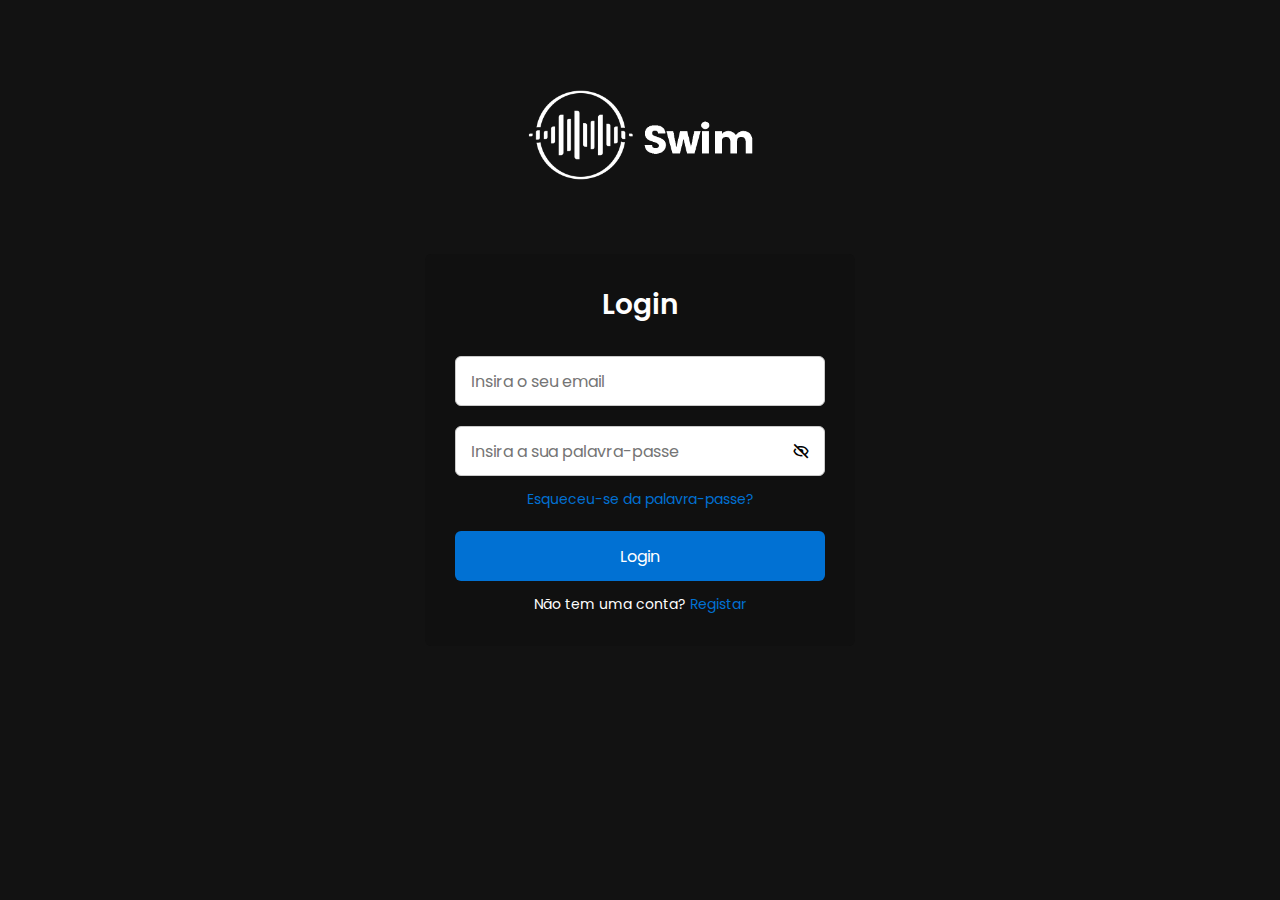
<file: login.html>
<!DOCTYPE html>
<html lang="en">
  <head>
    <meta charset="UTF-8" />
    <meta name="viewport" content="width=device-width, initial-scale=1.0" />
    <title>Swim - Entrar</title>
    <!-- css -->
    <link rel="stylesheet" href="css/loginstyles.css" />

    <!-- boxicons -->
    <link
      href="https://unpkg.com/boxicons@2.1.4/css/boxicons.min.css"
      rel="stylesheet"
    />
  </head>
  <body>

    <section class="container forms">
        <img src="images/swimnoback.png" alt="Logo" class="logo">
        <div class="form login">
            <div class="form-content">
                <header>Login</header>

                <form action="#">
                    <div class="field input-field">
                        <input type="email" placeholder="Insira o seu email" class="input">
                    </div>

                    <div class="field input-field">
                        <input type="password" placeholder="Insira a sua palavra-passe" class="password">
                        <i class='bx bx-hide eye-icon'></i>
                    </div>

                    <div class="form-link">
                        <a href="#" class="forgot-pass">Esqueceu-se da palavra-passe?</a>
                    </div>

                    <div class="field button-field">
                        <button>Login</button>
                    </div>

                    <div class="form-link">
                        <span>Não tem uma conta? <a href="#" class="link signup-link"> Registar</a></span>
                    </div>
                </form>
            </div>
        </div>
    </section>

    <script src="js/pass_script.js"></script>
  </body>
</html>
</file>
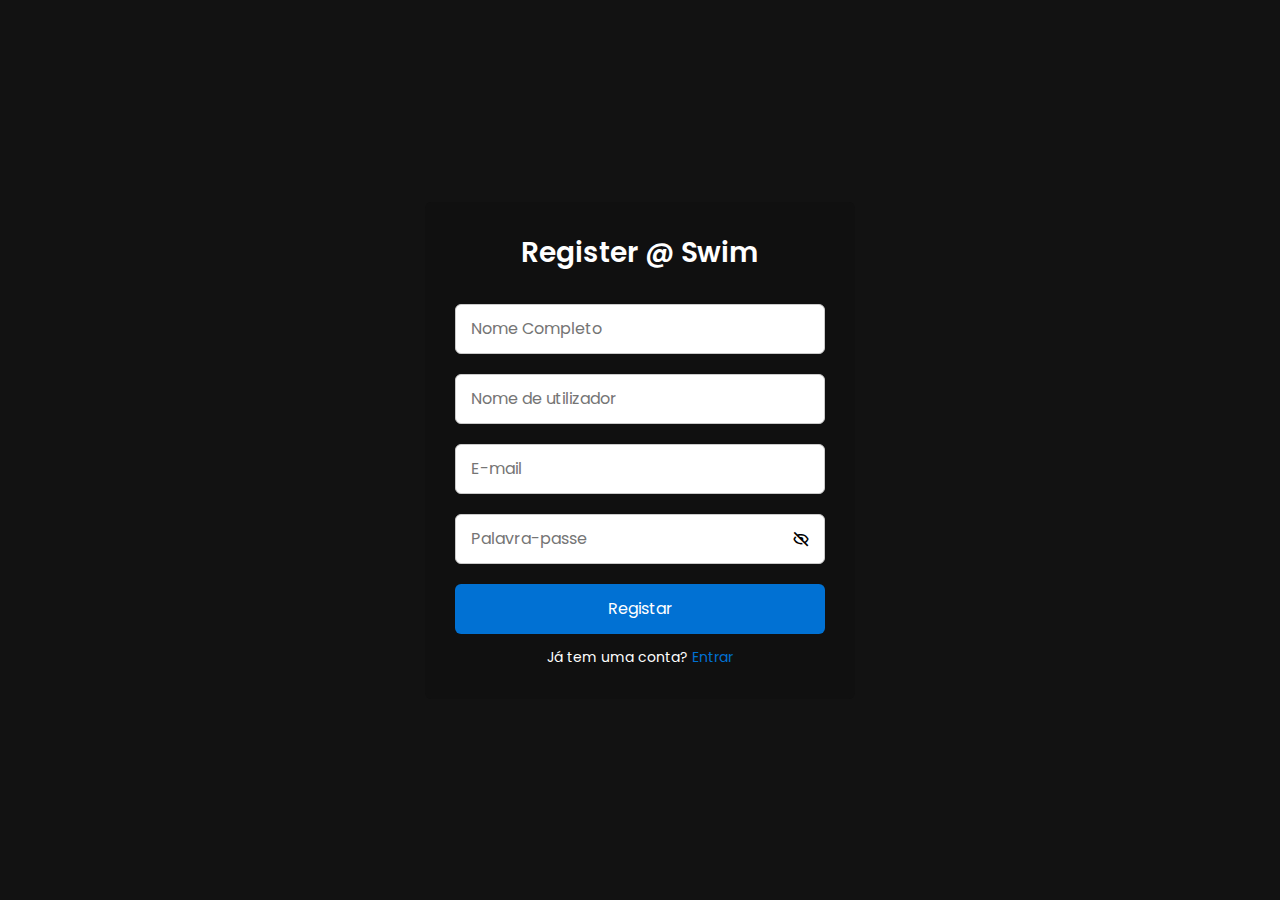
<file: register.html>
<!DOCTYPE html>
<html lang="en">
  <head>
    <meta charset="UTF-8" />
    <meta name="viewport" content="width=device-width, initial-scale=1.0" />
    <title>Swim - Register</title>
    <link rel="icon" type="image/png" href="images/altlogo-no-bg.png"/>
    <!-- css -->
    <link rel="stylesheet" href="css/loginstyles.css" />

    <!-- boxicons -->
    <link
      href="https://unpkg.com/boxicons@2.1.4/css/boxicons.min.css"
      rel="stylesheet"
    />
  </head>
  <body>

    <section class="container forms">
        <div class="form register">
            <div class="form-content">
                <header>Register @ Swim</header>

                <form action="#">
                    <div class="field input-field">
                        <input type="text" placeholder="Nome Completo" class="input">
                    </div>

                    <div class="field input-field">
                        <input type="text" placeholder="Nome de utilizador" class="input">
                    </div>

                    <div class="field input-field">
                        <input type="email" placeholder="E-mail" class="input">
                    </div>

                    <div class="field input-field">
                        <input type="password" placeholder="Palavra-passe" class="password">
                        <i class='bx bx-hide eye-icon'></i>
                    </div>

                    <div class="field button-field">
                        <button>Registar</button>
                    </div>

                    <div class="form-link">
                        <span>Já tem uma conta? <a href="#" class="link login-link" onclick="window.location.href='login.html'"> Entrar</a></span>
                    </div>
                </form>
            </div>
        </div>
    </section>

    <script src="js/pass_script.js"></script>
  </body>
</html>
</file>
<file: css/loginstyles.css>
@import url('https://fonts.googleapis.com/css2?family=Poppins:wght@300;400;500;600&display=swap');

*{
    margin: 0;
    padding: 0;
    box-sizing: border-box;
    font-family: 'Poppins', sans-serif;
}

.container{
    height: 100vh;
    width: 100%;
    background-color: rgb(18, 18, 18);
    display: flex;
    align-items: center;
    justify-content: center;
}

.form{
    background: rgb(16, 16, 16);
    border-radius: 6px;
    max-width: 430px;
    width: 100%;
    padding: 30px;
}

header{
    font-size:28px;
    font-weight: 600;
    color:white;
    text-align: center;
}

form{
    margin-top: 30px;
}

form .field{
    position: relative;
    height: 50px;
    width: 100%;
    margin-top: 20px;
}

.field input,
.field button{
    height: 100%;
    width: 100%;
    border: none;
    font-size: 16px;
    font-weight: 400;
    border-radius: 6px;
}

.field input{
    outline: none;
    padding: 0 15px;
    border: 1px solid#CACACA;
}

.field input:focus{
    border-bottom-width: 2px;
}


.eye-icon{
    position: absolute;
    top: 50%;
    right: 10px;
    transform: translateY(-50%);
    font-size: 18px;
    color: black;
    cursor: pointer;
    padding: 5px;
}

.field button{
    color: #fff;
    background-color: #0171d3;
    transition: all 0.3s ease;
    cursor: pointer;
}

.field button:hover{
    background-color: #016dcb;
}

.form-link{
    text-align: center;
    margin-top: 10px;
}

.form-link span,
.form-link a{
    font-size: 14px;
    font-weight: 400;
    color: white;
}

.form a{
    color: #0171d3;
    text-decoration: none;

}
.form a:hover{
    text-decoration: underline;
}

.logo {
    position: absolute;
    top: 15%;
    left: 50%;
    transform: translate(-50%, -50%);
    z-index: 1; 
    max-width: 250px; 
    height: auto;
}
</file>
